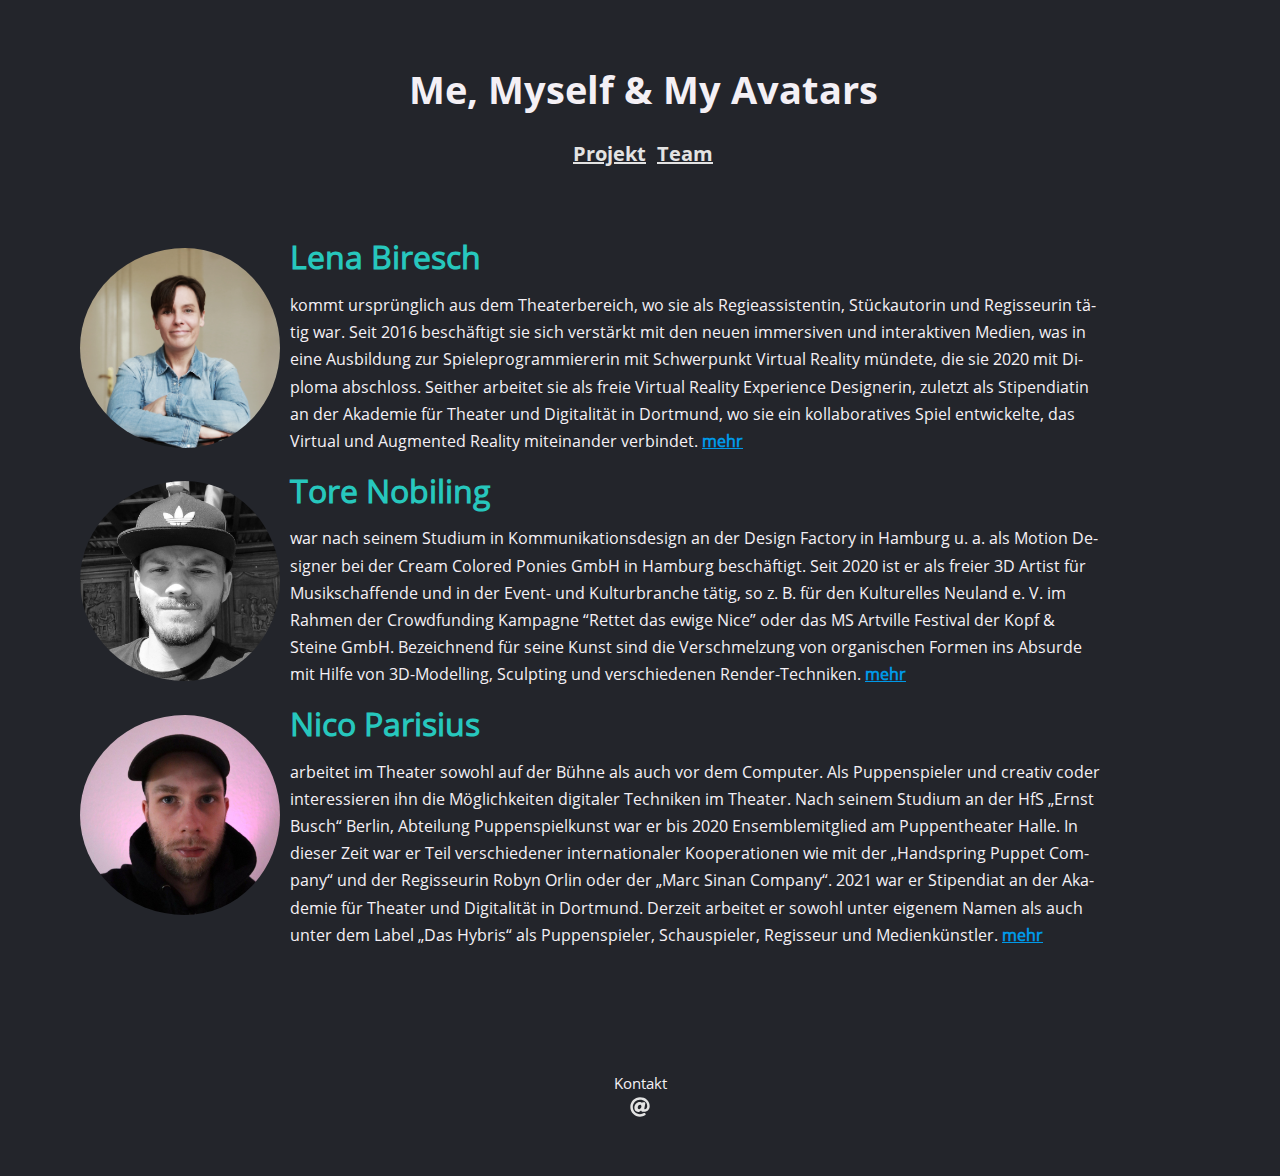
<file: team/index.html>
<!doctype html><html lang=de>
<head>
<meta charset=utf-8>
<meta name=viewport content="width=device-width,initial-scale=1">
<meta name=author content="Lena Biresch">
<link href=https://hololena.github.io/MeMyselfAndMyAvatars/img/Avatar_Icon.png rel=icon type=image/x-icon>
<title>Me, Myself & My Avatars</title>
<link rel=stylesheet href=https://hololena.github.io/MeMyselfAndMyAvatars/css/style.css>
<link rel=stylesheet href=https://hololena.github.io/MeMyselfAndMyAvatars/css/fonts.css>
</head>
<body>
<nav>
<ul class=menu>
<div class=title> Me, Myself & My Avatars </div>
<li><a href=https://hololena.github.io/MeMyselfAndMyAvatars/>Projekt</a></li>
<li><a href=https://hololena.github.io/MeMyselfAndMyAvatars/team/>Team</a></li>
</ul>
<hr>
</nav>
<main>
<div class=team-title>
</div>
<div class=team>
<figure><img src=https://hololena.github.io/MeMyselfAndMyAvatars/img/team/Lena-Biresch.jpg>
</figure>
<h1 id=lena-biresch>Lena Biresch</h1>
<p>kommt ursprünglich aus dem Theaterbereich, wo sie als Regieassistentin, Stückautorin und Regisseurin tätig war.
Seit 2016 beschäftigt sie sich verstärkt mit den neuen immersiven und interaktiven Medien, was in eine Ausbildung zur Spieleprogrammiererin mit Schwerpunkt Virtual Reality mündete, die sie 2020 mit Diploma abschloss.
Seither arbeitet sie als freie Virtual Reality Experience Designerin, zuletzt als Stipendiatin an der Akademie für Theater und Digitalität in Dortmund, wo sie ein kollaboratives Spiel entwickelte, das Virtual und Augmented Reality miteinander verbindet.
<a href=https://www.lenabiresch.de/>mehr</a></p>
<figure><img src=https://hololena.github.io/MeMyselfAndMyAvatars/img/team/Tore-Nobeling.jpg>
</figure>
<h1 id=tore-nobiling>Tore Nobiling</h1>
<p>war nach seinem Studium in Kommunikationsdesign an der Design Factory in Hamburg u. a. als Motion Designer bei der Cream Colored Ponies GmbH in Hamburg beschäftigt.
Seit 2020 ist er als freier 3D Artist für Musikschaffende und in der Event- und Kulturbranche tätig, so z. B. für den Kulturelles Neuland e. V. im Rahmen der Crowdfunding Kampagne “Rettet das ewige Nice” oder das MS Artville Festival der Kopf & Steine GmbH.
Bezeichnend für seine Kunst sind die Verschmelzung von organischen Formen ins Absurde mit Hilfe von 3D-Modelling, Sculpting und verschiedenen Render-Techniken.
<a href=http://www.grumpyandbroke.com/>mehr</a></p>
<figure><img src=https://hololena.github.io/MeMyselfAndMyAvatars/img/team/Nico-Parisius.jpg>
</figure>
<h1 id=nico-parisius>Nico Parisius</h1>
<p>arbeitet im Theater sowohl auf der Bühne als auch vor dem Computer.
Als Puppenspieler und creativ coder interessieren ihn die Möglichkeiten digitaler Techniken im Theater.
Nach seinem Studium an der HfS „Ernst Busch“ Berlin, Abteilung Puppenspielkunst war er bis 2020 Ensemblemitglied am Puppentheater Halle.
In dieser Zeit war er Teil verschiedener internationaler Kooperationen wie mit der „Handspring Puppet Company“ und der Regisseurin Robyn Orlin oder der „Marc Sinan Company“.
2021 war er Stipendiat an der Akademie für Theater und Digitalität in Dortmund.
Derzeit arbeitet er sowohl unter eigenem Namen als auch unter dem Label „Das Hybris“ als Puppenspieler, Schauspieler, Regisseur und Medienkünstler.
<a href=https://zecktos.github.io/>mehr</a></p>
</div>
</main>
<footer>
Kontakt
<li>
<a href=mailto:MeMyselfAndMyAvatars@gmx.net><svg xmlns="http://www.w3.org/2000/svg" viewBox="0 0 512 512"><path d="M256 8C118.941 8 8 118.919 8 256c0 137.059 110.919 248 248 248 48.154.0 95.342-14.14 135.408-40.223 12.005-7.815 14.625-24.288 5.552-35.372l-10.177-12.433c-7.671-9.371-21.179-11.667-31.373-5.129C325.92 429.757 291.314 440 256 440c-101.458.0-184-82.542-184-184S154.542 72 256 72c100.139.0 184 57.619 184 160 0 38.786-21.093 79.742-58.17 83.693-17.349-.454-16.91-12.857-13.476-30.024l23.433-121.11C394.653 149.75 383.308 136 368.225 136h-44.981a13.518 13.518.0 00-13.432 11.993l-.01.092c-14.697-17.901-40.448-21.775-59.971-21.775-74.58.0-137.831 62.234-137.831 151.46.0 65.303 36.785 105.87 96 105.87 26.984.0 57.369-15.637 74.991-38.333 9.522 34.104 40.613 34.103 70.71 34.103C462.609 379.41 504 307.798 504 232 504 95.653 394.023 8 256 8zm-21.68 304.43c-22.249.0-36.07-15.623-36.07-40.771.0-44.993 30.779-72.729 58.63-72.729 22.292.0 35.601 15.241 35.601 40.77.0 45.061-33.875 72.73-58.161 72.73z"/></svg> </a>
</li>
</footer>
</body>
</html>
</file>
